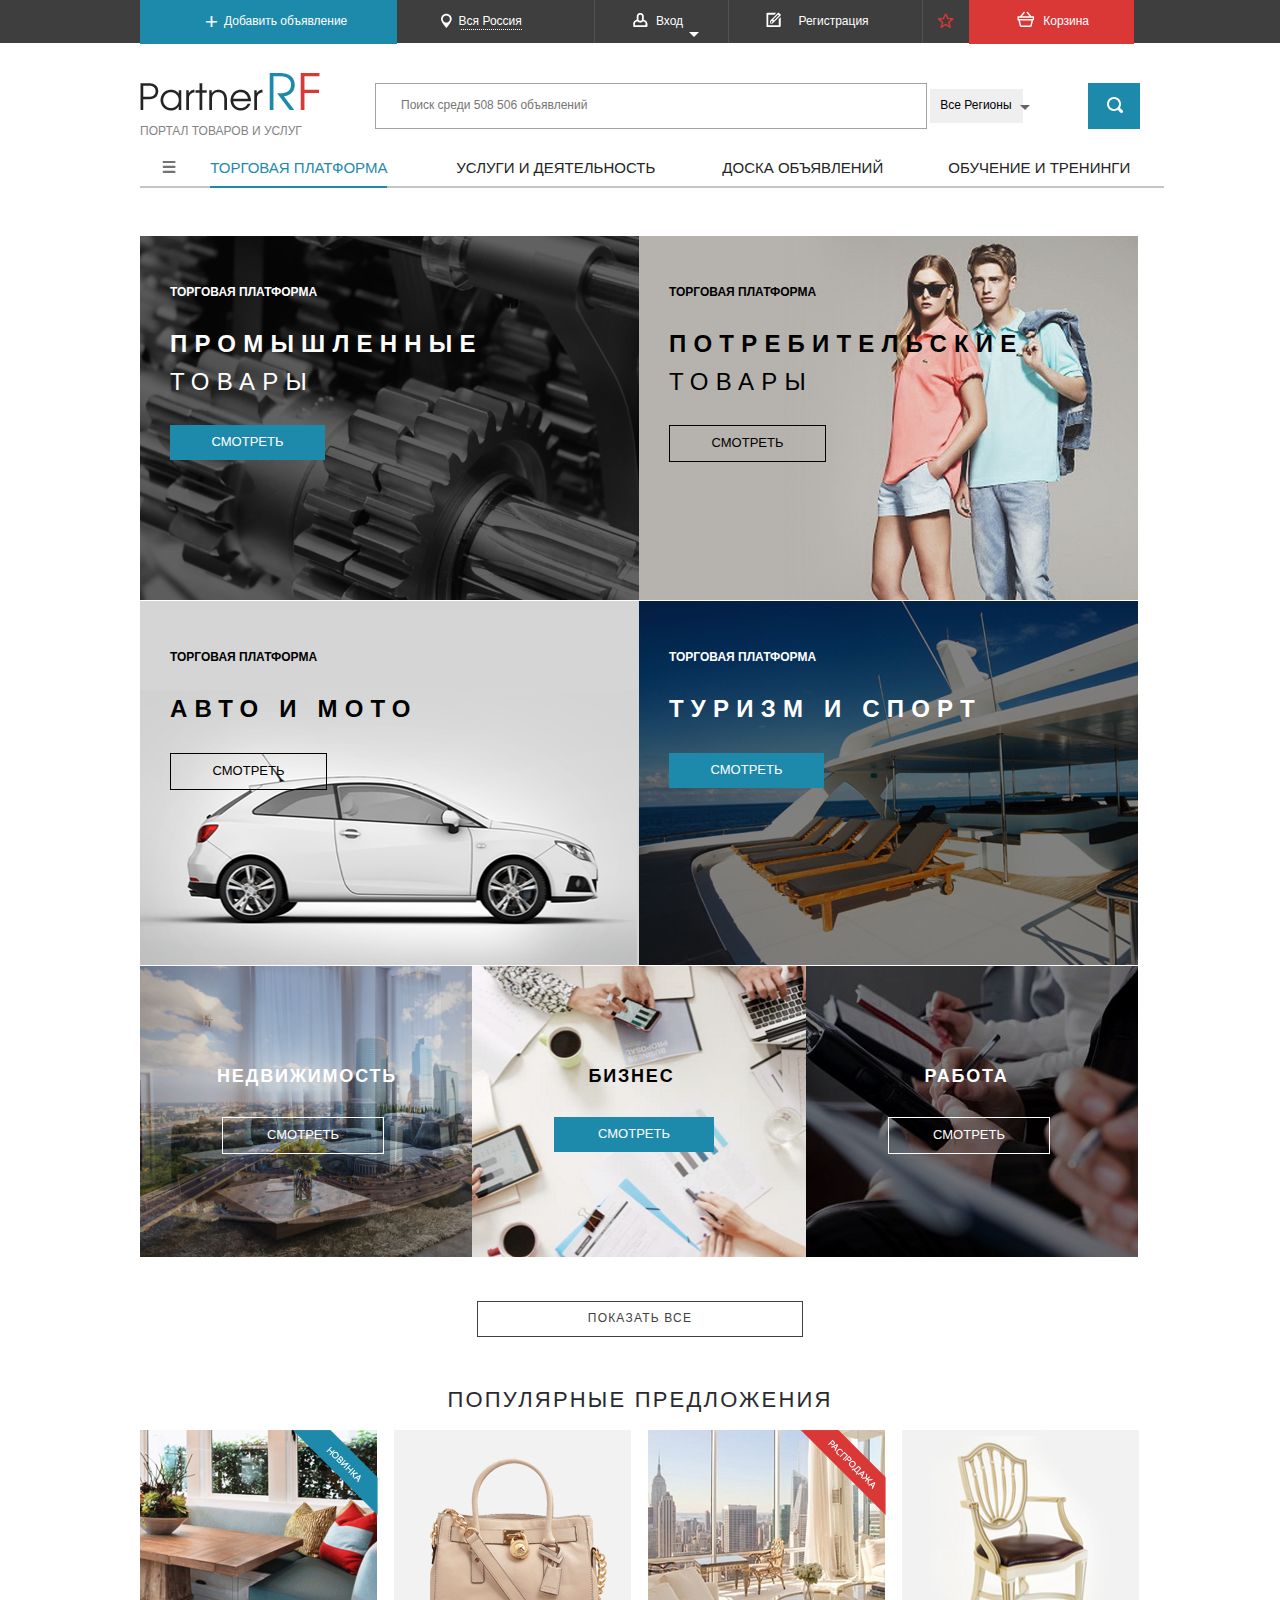
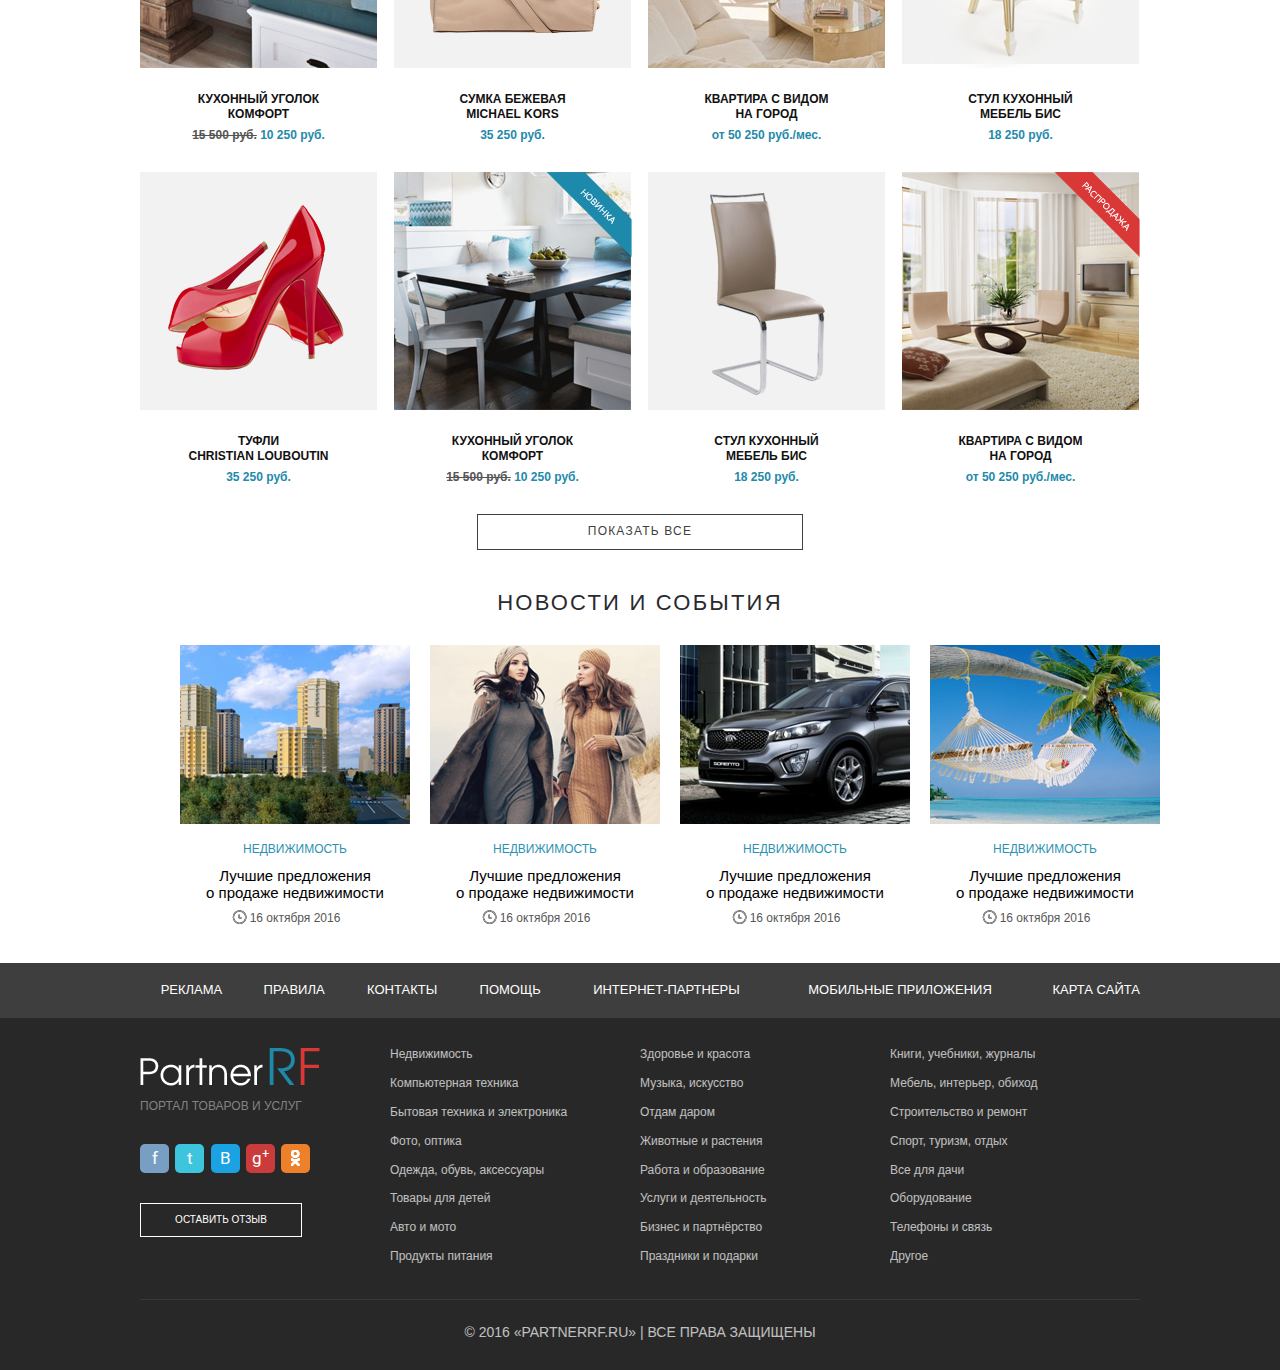
<file: index.html>
<!DOCTYPE html>
<html lang="ru">
  <head>
    <meta charset="utf-8">
    <title>PartnerRF</title>
    <link href="css/normalize.css" rel="stylesheet">
    <link href="css/style.css" rel="stylesheet">
    <link href="https://fonts.googleapis.com/css?family=Roboto:300" rel="stylesheet"> 
  </head>
  <body>
  
    <header>
      <div class="header-top">
        <div class="container clearfix">
          <a href="#">
            <div class="announce-button button">
              <span class="icon-plus">+ </span>
             Добавить объявление</div>
          </a>								
          <div class="territory">
            <select name="region">
              <option value="Вся Россия">Вся Россия</option>
              <option value="Москва">Москва</option>
              <option value="Новосибирск">Новосибирск</option>
            </select>
            <label for="head-region"></label>
          </div>
          <div class="user-login">
            <a href="#">Вход</a>
          </div>
          <div class="user-registration">
            <a href="#">Регистрация</a>
          </div>
          <div class="user-favourites">
            <a href="#">В избранное</a>
          </div>
          <div class="user-basket">
            <a href="#">Корзина</a>
          </div>
        </div>
      </div>
      <div class="container clearfix">
        <div class="header-main">
          <div class="header-logo logo">
            <a href="#"><img src="img/partner-rf.png" alt="PartnerRF" width="180" height="38"></a>
            <span class="logo-title">Портал товаров и услуг</span>
          </div>
          <div class="search-block">
            <form action="form" method="get">
              <input class="search" name="search" type="text" id="search-id" placeholder="Поиск среди 508 506 объявлений">
              <select name="region" id="search-region">
                <option value="Вся Россия">Все Регионы</option>
                <option value="Москва">Москва</option>
                <option value="Новосибирск">Новосибирск</option>
              </select>
              <label for="head-region"></label>
              <input class="search-button" type="submit" name="send" value="">
            </form>
          </div>
        </div>
      </div>
      <div class="container clearfix">
        <nav class="head-navigation">
          <ul>
            <li>
              <a class="nav-menu" href="#"></a>
            </li>
            <li class="nav-active">
              <a href="#">Торговая платформа</a>
            </li>
            <li>
              <a href="#">Услуги и деятельность</a>
            </li>
            <li>
              <a href="#">Доска объявлений</a>
            </li>
            <li>
              <a href="#">Обучение и тренинги</a>
            </li>
          </ul>
        </nav>
      </div>
    </header>

    <main>
      <div class="container clearfix">
        <div class="main-catalog">
          <div class="catalog-item-large industrial">
            <img src="img/large-1.jpg" width="499" height="364" alt="">
            <div class="item-content">
              <p class="platform">Торговая платформа</p>
              <div class="content-bold"><p>Промышленные</p> товары</div>
              <a class="button" href="">Смотреть</a>
            </div>
          </div>
          <div class="catalog-item-large consumer">
            <img src="img/large-2.jpg" width="499" height="364" alt="">
            <div class="item-content">
              <p class="platform">Торговая платформа</p>
              <div class="content-bold"><p>Потребительские</p> товары</div>
              <a class="button" href="">Смотреть</a>
            </div>
          </div>
          <div class="catalog-item-large auto">
            <img src="img/large-3.jpg" width="499" height="364" alt="">
            <div class="item-content">
              <p class="platform">Торговая платформа</p>
              <div class="content-bold"><p>Авто и мото</p></div>
              <a class="button" href="">Смотреть</a>
            </div>
          </div>
          <div class="catalog-item-large tourism">
            <img src="img/large-4.jpg" width="499" height="364" alt="">
            <div class="item-content">
              <p class="platform">Торговая платформа</p>
              <div class="content-bold"><p>Туризм и спорт</p></div>
              <a class="button" href="">Смотреть</a>
            </div>
          </div>
          <div class="catalog-item-small realty">
            <img src="img/small-1.jpg" width="332" height="291" alt="">
            <div class="item-content">
              <span>Недвижимость</span>
              <a class="button" href="">Смотреть</a>
            </div>
          </div>
          <div class="catalog-item-small business">
            <img src="img/small-2.jpg" width="334" height="291" alt="">
            <div class="item-content">
              <span>Бизнес</span>
              <a class="button" href="">Смотреть</a>
            </div>
          </div>
          <div class="catalog-item-small job">
            <img src="img/small-3.jpg" width="332" height="291" alt="">
            <div class="item-content">
              <span>Работа</span>
              <a class="button" href="">Смотреть</a>
            </div>
          </div>
          <a class="catalog-button" href="">Показать все</a>
        </div>

        <div class="main-popular">
          <h2>Популярные предложения</h2>
            <div class="popular-item">
              <div class="flag flag-new"></div>
              <figure>
                <a href="#">
                  <img src="img/popular-1.jpg" width="237" height="238" alt="">
                </a>
                <figcaption>
                  <a href="#">
                    <span class="item-name">Кухонный уголок<br> комфорт</span>
                    <span class="old-price">15 500 руб.</span>
                    <span class="new-price">10 250 руб.</span>
                  </a>
                </figcaption>
              </figure>
            </div>
            <div class="popular-item">
              <figure>
                <a href="#">
                  <img src="img/popular-2.jpg" width="237" height="238" alt="">
                </a>
                <figcaption>
                  <a href="#">
                    <span class="item-name">Сумка бежевая<br> Michael Kors</span>
                    <span class="old-price"></span>
                    <span class="new-price">35 250 руб.</span>
                  </a>
                </figcaption>
              </figure>
            </div>
            <div class="popular-item">
             <div class="flag flag-sale">Распродажа</div>
              <figure>
                <a href="#">
                  <img src="img/popular-3.jpg" width="237" height="238" alt="">
                </a>
                <figcaption>
                  <a href="#">
                    <span class="item-name">Квартира с видом<br> на город</span>
                    <span class="old-price"></span>
                    <span class="new-price">от 50 250 руб./мес.</span>
                  </a>
                </figcaption>
              </figure>
            </div>
            <div class="popular-item last-item">
              <figure>
                <a href="#">
                  <img src="img/popular-4.jpg" width="237" height="238" alt="">
                </a>
                <figcaption>
                  <a href="#">
                    <span class="item-name">Стул кухонный<br> Мебель Бис</span>
                    <span class="old-price"></span>
                    <span class="new-price">18 250 руб.</span>
                  </a>
                </figcaption>
              </figure>
            </div>
            <div class="popular-item">
              <figure>
                <a href="#">
                  <img src="img/popular-5.jpg" width="237" height="238" alt="">
                </a>
                <figcaption>
                  <a href="#">
                    <span class="item-name">Туфли<br> Christian Louboutin</span>
                    <span class="old-price"></span>
                    <span class="new-price">35 250 руб.</span>
                  </a>
                </figcaption>
              </figure>
            </div>
            <div class="popular-item">
              <div class="flag flag-new">Новинка</div>
              <figure>
                <a href="#">
                  <img src="img/popular-6.jpg" width="237" height="238" alt="">
                </a>
                <figcaption>
                  <a href="#">
                    <span class="item-name">Кухонный уголок<br> комфорт</span>
                    <span class="old-price">15 500 руб.</span>
                    <span class="new-price">10 250 руб.</span>
                  </a>
                </figcaption>
              </figure>
            </div>
            <div class="popular-item">
              <figure>
                <a href="#">
                  <img src="img/popular-7.jpg" width="237" height="238" alt="">
                </a>
                <figcaption>
                  <a href="#">
                    <span class="item-name">Стул кухонный<br> Мебель Бис</span>
                    <span class="old-price"></span>
                    <span class="new-price">18 250 руб.</span>
                  </a>
                </figcaption>
              </figure>
            </div>
            <div class="popular-item last-item">
             <div class="flag flag-sale">Распродажа</div>
              <figure>
                <a href="#">
                  <img src="img/popular-8.jpg" width="237" height="238" alt="">
                </a>
                <figcaption>
                  <a href="#">
                    <span class="item-name">Квартира с видом<br> на город</span>
                    <span class="old-price"></span>
                    <span class="new-price">от 50 250 руб./мес.</span>
                  </a>
                </figcaption>
              </figure>
            </div>
            <a class="catalog-button" href="#">Показать все</a>
          </div>

        <div class="main-news">
          <h2>Новости и события</h2>
          <div class="news-item">
            <figure>
              <a href="#">
                <img src="img/news-1.jpg" width="230" height="179" alt="">
              </a>
              <figcaption>
                <a href="#">
                  <span class="item-title">Недвижимость</span>
                  <span class="item-description">Лучшие предложения<br> о продаже недвижимости</span>
                </a>
                <time datetime="2016-10-16">16 октября 2016 </time>
              </figcaption>
            </figure>
          </div>
          <div class="news-item">
            <figure>
              <a href="#">
                <img src="img/news-2.jpg" width="230" height="179" alt="">
              </a>
              <figcaption>
                <a href="#">
                  <span class="item-title">Недвижимость</span>
                  <span class="item-description">Лучшие предложения<br> о продаже недвижимости</span>
                </a>
                <time datetime="2016-10-16">16 октября 2016 </time>
              </figcaption>
            </figure>
          </div> 
          <div class="news-item">
            <figure>
              <a href="#">
                <img src="img/news-3.jpg" width="230" height="179" alt="">
              </a>
              <figcaption>
                <a href="#">
                  <span class="item-title">Недвижимость</span>
                  <span class="item-description">Лучшие предложения<br> о продаже недвижимости</span>
                </a>
                <time datetime="2016-10-16">16 октября 2016 </time>
              </figcaption>
            </figure>
          </div> 
          <div class="news-item last-item">
            <figure>
              <a href="#">
                <img src="img/news-4.jpg" width="230" height="179" alt="">
              </a>
              <figcaption>
                <a href="#">
                  <span class="item-title">Недвижимость</span>
                  <span class="item-description">Лучшие предложения<br> о продаже недвижимости</span>
                </a>
                <time datetime="2016-10-16">16 октября 2016 </time>
              </figcaption>
            </figure>
          </div>
        </div>         
      </div>
    </main>

    <footer>
      <div class="footer-top">
        <div class="container clearfix">
          <ul class="footer-navigation">
            <li><a href="#">Реклама</a></li>
            <li><a href="#">Правила</a></li>
            <li><a href="#">Контакты</a></li>
            <li><a href="#">Помощь</a></li>
            <li><a href="#">Интернет-партнеры</a></li>
            <li><a href="#">Мобильные приложения</a></li>
            <li><a href="#">Карта сайта</a></li>
          </ul>
        </div>
      </div>
      <div class="footer-middle">
       <div class="container clearfix">
          <div class="logo-block">
            <div class="footer-logo logo">
              <a href="#"><img src="img/partner-rf-black.png" alt="PartnerRF" width="180" height="38"></a>
              <span class="logo-title">Портал товаров и услуг</span>
            </div>
            <div class="social">
              <a class="facebook" href="#" title="Facebook">f</a>
              <a class="twitter" href="#" title="Twitter">t</a>
              <a class="vkontakte" href="#" title="Вконтакте">В</a>
              <a class="google" href="#" title="Google+">g<sup>+</sup></a>
              <a class="odnokl" href="#" title="Одноклассники"></a>
            </div>
            <a class="footer-button" href="">Оставить отзыв</a>
          </div>
          <div class="column">
            <ul>
              <li><a href="#">Недвижимость</a></li>
              <li><a href="#">Компьютерная техника</a></li>
              <li><a href="#">Бытовая техника и электроника</a></li>
              <li><a href="#">Фото, оптика</a></li>
              <li><a href="#">Одежда, обувь, аксессуары</a></li>
              <li><a href="#">Товары для детей</a></li>
              <li><a href="#">Авто и мото</a></li>
              <li><a href="#">Продукты питания</a></li>
            </ul>
          </div>
          <div class="column">
            <ul>
              <li><a href="#">Здоровье и красота</a></li>
              <li><a href="#">Музыка, искусство</a></li>
              <li><a href="#">Отдам даром</a></li>
              <li><a href="#">Животные и растения</a></li>
              <li><a href="#">Работа и образование</a></li>
              <li><a href="#">Услуги и деятельность</a></li>
              <li><a href="#">Бизнес и партнёрство</a></li>
              <li><a href="#">Праздники и подарки</a></li>
            </ul>
          </div>
          <div class="column">
            <ul>
              <li><a href="#">Книги, учебники, журналы</a></li>
              <li><a href="#">Мебель, интерьер, обиход</a></li>
              <li><a href="#">Строительство и ремонт</a></li>
              <li><a href="#">Спорт, туризм, отдых</a></li>
              <li><a href="#">Все для дачи</a></li>
              <li><a href="#">Оборудование</a></li>
              <li><a href="#">Телефоны и связь</a></li>
              <li><a href="#">Другое</a></li>
            </ul>
          </div>
        </div>
        <div class="container clearfix">
          <div class="copyright">
            <p>&copy; 2016 &laquo;PartnerRF.ru&raquo; | Все права защищены</p>
          </div>
        </div>
      </div>
    </footer>
  
  </body>
</html>
</file>
<file: css/style.css>
body {
  font-family: "Helvetica", sans-serif;
  font-size: 12px;
  min-width: 1024px;
}

.container {
  margin: 0 auto;
  width: 1000px;
}

.clearfix::after {
  content: "";
  display: table;
  clear: both;
}

a {
  text-decoration: none;
}

.header-top {
  background-color: #3e3e3e;
  color: #fff;
  height: 43px;
  margin-bottom: 30px;
}

.header-top a {
  color: #fff;
}

.announce-button {
  display: inline-block;
  vertical-align: top;
  background-color: #1e8aab;
  padding-left: 65px;
  padding-right: 50px;
  padding-top: 15px;
  padding-bottom: 15px;
  height: 44px;
  box-sizing: border-box;
}

.announce-button .icon-plus {
  font-size: 22px;
  line-height: 10px;
  vertical-align: middle;
}

.territory,
.user-login,
.user-registration,
.user-favourites,
.user-basket {
  display: inline-block;
  vertical-align: top;
  padding-left: 58px;
  padding-right: 45px;
  padding-top: 15px;
  padding-bottom: 15px;
  position: relative;
  box-sizing: border-box;
  height: 43px;
}

.territory,
.user-login,
.user-registration {
  border-right: 1px solid #525252;
}

.territory {
  position: relative;
}

.territory select {
  background: transparent;
  background-color: #3e3e3e;
  -webkit-appearance: none;
  border: none;
  color: #fff;
  width: 90px;
}

.territory label {
  position: relative;
}

.territory label::before {
  content: ""; 
  position: absolute;
  left: 140px; 
  top: 18px;
  border: 5px solid transparent;
  border-top: 5px solid #fff;
}

.territory select:focus {
  outline: none;
}

.territory::before {
  content: "";
  position: absolute;
  width: 20px;
  height: 20px;
  top: 9px;
  left: 35px;
  background-image: url("../img/sprite-1.png");
  background-repeat: no-repeat;
  background-position: -1px -28px;
}

.territory::after {
  content: "";
  position: absolute;
  top: 29px;
  left: 60px;
  border-bottom: 1px dotted #fff;
  width: 32%;
}

.user-login a::before {
  content: "";
  position: absolute;
  width: 20px;
  height: 20px;
  top: 10px;
  left: 30px;
  background-image: url("../img/sprite-1.png");
  background-repeat: no-repeat;
  background-position: -1px -140px;
}

.user-registration {
  padding-left: 66px;
  padding-right: 53px;
}

.user-registration a::before {
  content: "";
  position: absolute;
  width: 20px;
  height: 20px;
  top: 12px;
  left: 34px;
  background-image: url("../img/icon-registration.png");
  background-repeat: no-repeat;
  background-position: 0px 0px;
}

.user-favourites {
  padding: 23px 20px 20px;
  font-size: 0px;
}

.user-favourites a::before {
  content: "";
  position: absolute;
  width: 20px;
  height: 20px;
  top: 14px;
  left: 9px;
  background-image: url("../img/sprite-1.png");
  background-repeat: no-repeat;
  background-position: -4px -115px;
}

.user-basket {
  background-color: #da3737;
  padding-left: 74px;
  height: 44px;
  box-sizing: border-box;
}

.user-basket a::before {
  content: "";
  position: absolute;
  width: 20px;
  height: 20px;
  top: 11px;
  left: 48px;
  background-image: url("../img/icon-basket.png");
  background-repeat: no-repeat;
  background-position: 0px 0px;
}

.header-logo {
  float: left;
  width: 180px;
}

.logo-title {
  float: left;
  width: 200px;
  color: #838383;
  font-size: 12px;
  font-weight: 400;
  text-transform: uppercase;
  margin-top: 10px;
}

.search-block {
  float: right;
  width: 765px;
  position: relative;
  margin-top: 10px;
}

.search-block form,
.search-block input,
.search-block select {
  display: inline;
}

.search {
  width: 500px;
  padding: 15px 25px;
  -webkit-appearance: none;
  border: 1px solid #a2a2a2;
}

.search:focus {
  outline: none;
}

.search-block select {
  -webkit-appearance: none;
  border: none;
  padding: 10px;
}

.search-block select:focus {
  outline: none;
}

.search-block {
  position: relative;
}

.search-block label::before {
  content: ""; 
  position: absolute;
  right: 110px; 
  top: 22px;
  border: 5px solid transparent;
  border-top: 5px solid #656565;
}

.search-button {
  float: right;
  width: 52px;
  padding: 16px 26px;
  background-color: #1e8aab;
  border: none;
  box-sizing: border-box;
  cursor: pointer;
}

.search-block::after {
  content: "";
  position: absolute;
  width: 20px;
  height: 20px;
  top: 14px;
  right: 15px;
  background-image: url("../img/sprite-1.png");
  background-repeat: no-repeat;
  background-position: -4px -85px;
  cursor: pointer;
}

.head-navigation ul {
  margin: 0;
  margin-top: 10px;
  padding: 0;
  list-style: none;
  display: table;
  width: 1024px;
  box-shadow: 0 2px 0 0 #c4c4c4;
  position: relative;
}

.head-navigation li {
  display: table-cell;
  padding-top: 10px;
  padding-bottom: 10px;
  padding-left: 10px;
  padding-right: 10px;
  text-align: center;
}

.head-navigation li:first-child {
  padding-left: 20px;
}

.head-navigation a {
  color: #242424; 
  font-size: 15px;
  font-weight: 500;
  text-transform: uppercase;
}

.head-navigation a:hover {
  color: #1e8aab;
}

.nav-active a {
  color: #1e8aab;
  padding-bottom: 10px;
  box-shadow: 0 2px 0 0 #1e8aab;
}

.nav-menu::before {
  content: "";
  position: absolute;
  width: 30px;
  height: 30px;
  top: 5px;
  left: 20px;
  background-image: url("../img/sprite-1.png");
  background-repeat: no-repeat;
  background-position: -4px -53px;
}

header {
  margin-bottom: 50px;
}

.catalog-item-large {
  position: relative;
  float: left;
  width: 499px;
  margin-bottom: -3px;
}

.catalog-item-large .item-content {
  position: absolute;
  top: 20px;
  left: 30px;
}

.industrial,
.tourism {
  color: #fff;
}

.industrial a,
.tourism a {
  color: #fff;
}

.consumer a,
.auto a {
  color: #000;
}

.main-catalog {
  text-align: center;
}

.catalog-item-large {
  text-align: left;
}

.catalog-item-large p {
  font-weight: 700;
  margin-bottom: 10px;
  margin-top: 30px;
}

.catalog-item-large .content-bold {
  font-size: 24px;
  text-transform: uppercase;
  letter-spacing: 0.3em;
}

.catalog-item-large .platform {
  font-size: 12px;
  text-transform: uppercase;
}

.catalog-item-large a {
  display: block;
  padding: 10px;
  border: 1px solid #000;
  text-align: center;
  width: 135px;
  font-size: 13px;
  font-weight: 400;
  text-transform: uppercase;
  margin-top: 30px;
}

.industrial .button,
.tourism .button {
  border: none;
  background-color: #1e8aab;
}

.consumer .button:hover,
.auto .button:hover {
  box-shadow: 0 0 2px 0 #000;
}

.industrial .button:hover,
.tourism .button:hover {
  box-shadow: 0 0 3px 0 #1e8aab;
}

.catalog-item-small {
  position: relative;
  float: left;
  width: 332px;
  color: #fff;
  text-transform: uppercase;
  text-align: center;
}

.catalog-item-small span {
  font-size: 18px;
  font-weight: 700;
  letter-spacing: 0.1em;
}

.catalog-item-small a {
  color: #fff;
  display: block;
  padding: 10px 5px;
  border: 1px solid #fff;
  text-align: center;
  width: 150px;
  font-size: 13px;
  font-weight: 400;
  text-transform: uppercase;
  margin-top: 30px;
  margin-left: 5px;
}

.business .button:hover {
  box-shadow: 0 0 2px 0 #1e8aab;
}

.realty .button:hover, 
.job .button:hover {
  box-shadow: 0 0 2px 0 #fff;
}

.main-catalog .business {
  width: 334px;
  color: #000;
}

.business a {
  border: none;
  background-color: #1e8aab;
}

.catalog-item-small .item-content {
  position: absolute;
  top: 100px;
  left: 77px;
}

.catalog-button {
  display: inline-block;
  vertical-align: top;
  text-align: center;
  border: 1px solid #404040;
  padding: 10px 110px;
  color: #404040;
  text-transform: uppercase;
  letter-spacing: 0.1em;
}

.catalog-button:hover {
  box-shadow: 0 0 2px 0 #000;
}

.main-catalog .catalog-button {
  margin-top: 40px;
}

.main-popular {
  text-align: center;
}

.main-popular h2 {
  color: #292a2f;
  font-size: 22px;
  font-weight: 300;
  text-transform: uppercase;
  margin-top: 50px;
  letter-spacing: 0.1em;
}

.popular-item {
  position: relative;
  float: left;
  width: 237px;
  height: 342px;
  text-align: center;
  margin-right: 17px;
}

.main-popular .last-item {
  margin-right: 0;
}

.popular-item figure {
  margin: 0;
  padding: 0;
}
.popular-item figcaption {
  width: 237px;
  padding-top: 20px;
}

.popular-item .item-name {
  display: block;
  color: #111;
  font-size: 12px;
  font-weight: 700;
  text-transform: uppercase;
  margin-bottom: 7px;
  line-height: 15px;
}

.popular-item .old-price {
  font-weight: 500;
  text-decoration: line-through;
  color: #555;
  font-weight: 700;
}

.popular-item .new-price {
  color: #1e8aab;
  font-weight: 700;
}

.popular-item .flag {
  position: absolute;
  top: 0px;
  right: -12px;
  width: 100px;
  height: 100px;
  z-index: 20;
  font-size: 0px;
}

.flag-new {
  background: url("../img/flag-new.png") no-repeat 0 0;
}

.flag-sale {
  background: url("../img/flag-sale.png") no-repeat 0 0;
}

.main-popular .button {
  margin-left: 400px;
  padding: 15px 90px;
  border: 1px solid #9d9d9d;
}

.main-news {
  text-align: center;
}

.main-news h2 {
  color: #292a2f;
  font-size: 22px;
  font-weight: 300;
  text-transform: uppercase;
  margin-top: 40px;
  letter-spacing: 0.1em;
}

.news-item {
  position: relative;
  float: left;
  width: 230px;
  height: 300px;
  margin-bottom: 20px;
  margin-right: 20px;
}

.main-news .last-item {
  margin-right: 0;
}

.news-item figcaption {
  margin: 0;
  padding: 0;
  text-align: center;
  width: 230px;
}

.news-item .item-title {
  color: #2d92b1;
  font-size: 12px;
  font-weight: 500;
  text-transform: uppercase;
  display: block;
  margin-top: 15px;
}

.news-item .item-description {
  font-size: 15px;
  font-weight: 400;
  display: block;
  margin-top: 10px;
  margin-bottom: 10px;
  color: #000;
}

.news-item time {
  color: #565656;
  position: relative;
}

.news-item time::before {
  content: "";
  position: absolute;
  width: 20px;
  height: 20px;
  top: -3px;
  left: -20px;
  background-image: url("../img/sprite-1.png");
  background-repeat: no-repeat;
  background-position: -4px -4px;
}

.footer-top {
  background-color: #3e3e3e;
  color: #fff;
  min-height: 54px;
  margin-bottom: 30px;
}

.footer-navigation {
  margin: 0;
  margin-top: 10px;
  padding: 0;
  list-style: none;
  display: table;
  width: 1024px;
}

.footer-navigation li {
  display: table-cell;
  padding-top: 20px;
  padding-bottom: 20px;
  padding-left: 10px;
  padding-right: 10px;
  text-align: center;
}

.footer-navigation li:hover {
  background-color: #282828;
}

.footer-navigation a {
  color: #fff;
  font-size: 13px;
  font-weight: 400;
  text-transform: uppercase;
}

footer {
  background-color: #282828;
}

.footer-middle ul {
  margin: 0;
  padding: 0;
  list-style: none;
  display: table;
  width: 1024px;
}

.footer-middle .copyright {
  color: #fff;
  opacity: 0.7;
}

.footer-middle .logo-block {
  width: 25%;
  float: left;
}

.footer-middle .column {
  width: 25%;
  float: left;
}

.column a {
  color: #fff;
  opacity: 0.7;
}

.column li {
  padding-bottom: 15px;
}

.column a:hover {
  opacity: 1;
}

.footer-logo .logo-title {
  margin-bottom: 30px;
}

.social {
  width: 200px;
}

.social a {
  display: inline-block;
  box-sizing: border-box;
  width: 29px;
  height: 29px;
  text-align: center;
  vertical-align: top;
  background-color: red;
  border-radius: 5px;
  margin-right: 3px;
  color: #fff;
  line-height: 29px;
  font-family: "Roboto", "Helvetica", sans-serif;
  font-size: 17px;
}

.social .facebook {
  background-color: #789fc3;
}

.social .twitter {
  background-color: #3dc5de;
}

.social .vkontakte {
  background-color: #1aa2e2;
}

.social .google {
  background-color: #ca3b3b;
}

.social .odnokl {
  background-color: #ed812b;
  position: relative;
}

.odnokl::after {
  content: "";
  position: absolute;
  width: 25px;
  height: 25px;
  top: 6px;
  left: 10px;
  background-image: url("../img/icon-odnokl.png");
  background-repeat: no-repeat;
  background-position: -1px -1px;
}

.footer-button {
  color: #fff;
  display: block;
  padding: 10px 5px;
  border: 1px solid #fff;
  text-align: center;
  width: 150px;
  font-size: 10px;
  font-weight: 400;
  text-transform: uppercase;
  margin-top: 30px;
}

.copyright {
  border-top: 1px solid #3e3e3e;
  clear: both;
  text-align: center;
  margin-top: 20px;
  margin-bottom: 30px;
  padding-top: 10px;
  font-size: 14px;
  font-weight: 300;
  text-transform: uppercase;
}
</file>
